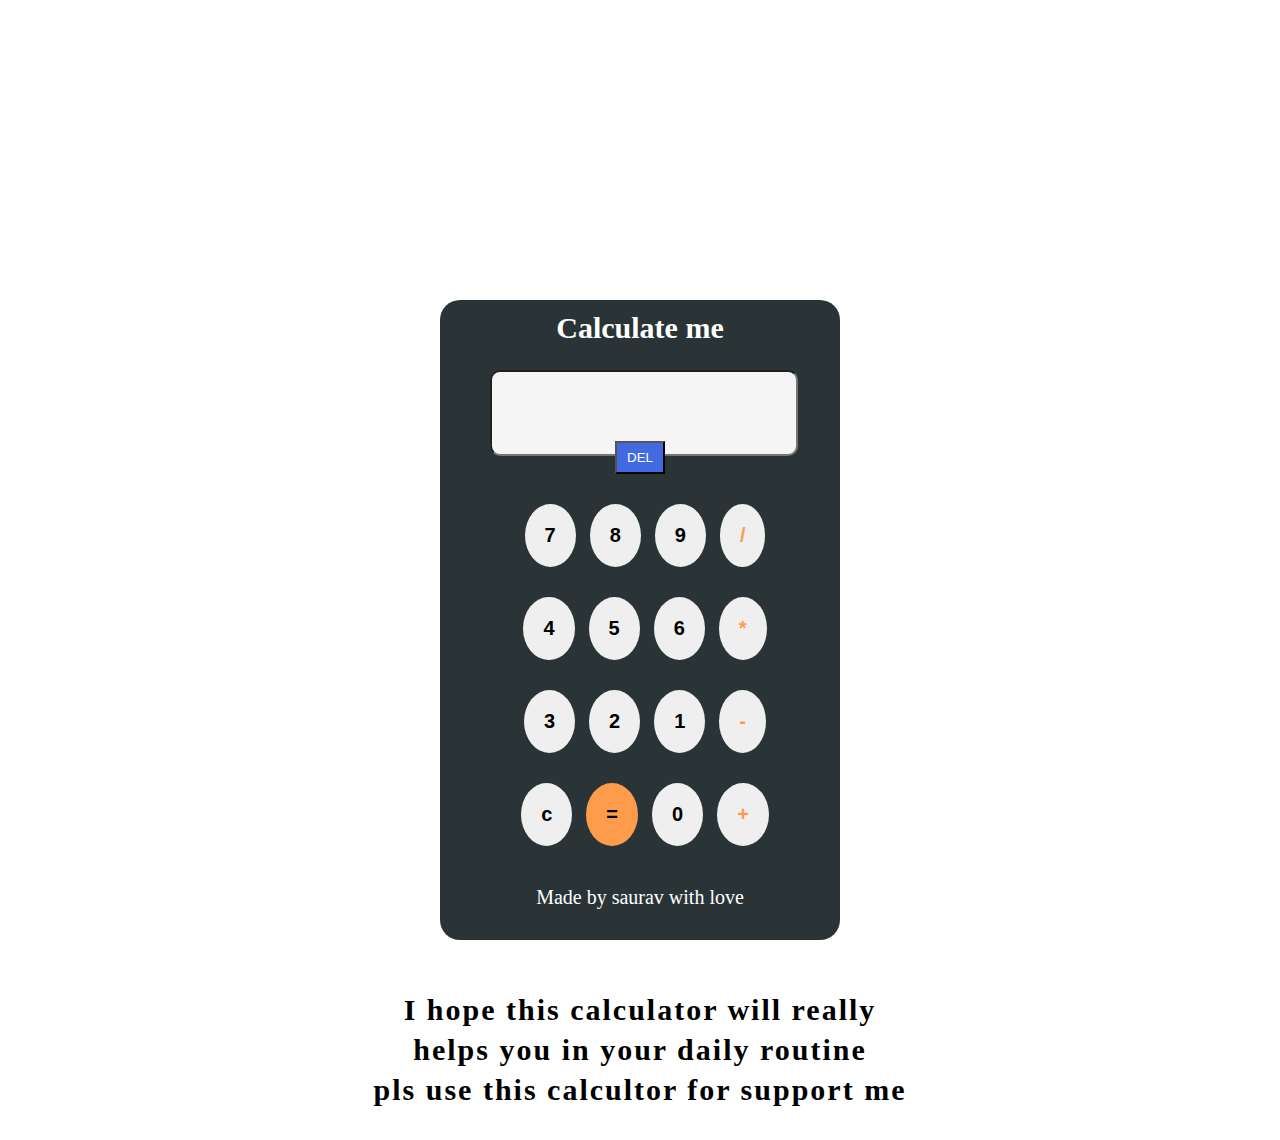
<file: index.html>
<!DOCTYPE html>
<html lang="en">

<head>
  <meta charset="UTF-8">
  <meta http-equiv="X-UA-Compatible" content="IE=Edge">
  <meta name="viewport" content="width=device-width, initial-scale=1">

  <title>Calculator created by saurav singh </title>

  <!-- HTML -->


  <!-- Custom Styles -->
  <link rel="stylesheet" href="style.css">
</head>

<body>


  <div class="calculator">

    <div class="calculate">
      <div class="display">
        <h2> Calculate me</h2>
        <input type="text" id="display" value="">
      </div>
      <div class="button-part">
</button>
<button id="delete">DEL</button>
        <div class="rows">
          <button class="number" value="7">7

          </button>
          <button class="number" value="8">
            8
          </button>
          <button class="number" value="9">
            9
          </button>
          <button class="operator" value="/">
            /
          </button>
        </div>


        <div class="rows">
          <button class="number" value="4">4

          </button>
          <button class="number" value="5">
            5
          </button>
          <button class="number" value="6">
            6
          </button>
          <button class="operator" value="*">
            *
          </button>
        </div>

        <div class="rows">
          <button class="number" value="3">3

          </button>
          <button class="number" value="2">
            2
          </button>
          <button class="number" value="1">
            1
          </button>
          <button class="operator" value="-">
            -
          </button>
        </div>
        <div class="rows">


          <button class="clear">c

          </button>
          <button class="equal">
            =
          </button>
          <button class="number" value="0">
            0
          </button>
          <button class="operator" value="+">
            +
          </button>


        </div>

      </div>
      <div class="love">
        <p> Made by saurav with love</p>
      </div>
    </div>
  </div>
  <div class="para">
    <p> I hope this calculator will really<br> helps you in your daily routine<br> pls use this calcultor for support me </p>
  </div>


  <script src="main.js"></script>
</body>

</html>
</file>
<file: style.css>
.calculator{
  width:400px;
  height:640px;
  background:#2A3437;
  margin:auto;
  margin-top:300px;
  border-radius:20px;
}
#delete{
  padding:7px 10px;
  color:white;
  background:royalblue;
}
.calculate{
  width:400px;
  height:400px;
  margin:auto;
  display:flex;
  align-items: center;
  justify-content: center;
  flex-direction: column;
}
  .display{
    width:300px;
    height:150px;
  margin-top:200px;
  
  }
  
  .display h2{
    text-align: center;
    font-size: 30px;
    color:white;
    margin-top:40px;
  }
.display input{
  width:100%;
  height:80px;
  border-radius:10px;
  font-size:30px;
  background:whitesmoke;
}


.button-part{
  margin-top:20px;
  width:300px;
  height:auto;
  display: flex;
  align-items: center;
  justify-content: center;
  flex-direction: column;
}

.rows{
  margin-top:30px;
}
.rows button{
  padding:20px;
  border-radius: 50%;
  margin-left:10px;
  font-size:20px;
  font-weight:550;
  border:0px;
  outline:0px;
}


.rows button:active{
  background:whitesmoke;
}
.equal{
  background:#FF9C4B;
  font-weight:600;
}

.operator{
  color:#FF9C4B;
  font-weight:700;
}

.love p{
  margin-top:40px;
  color:white;
  font-size:20px;
}
.para p{
  margin-top:40px;
  color:black;
  margin-top:50px;
  text-align: center;
  line-height:40px;
  font-weight:550;
  letter-spacing: 2px;
  font-size:30px;
}

@media only screen and (max-width:400px){
  .calculator{
    width:330px;
    height:600px;
    margin-top:10px;
  }
  .calculate{
    width:320px;
  }
  
  .para p{
    font-size:17px;
    line-height:27px;
    word-spacing: 0px;
    font-weight:400;
    margin-top: 30px;
  }
}
</file>
